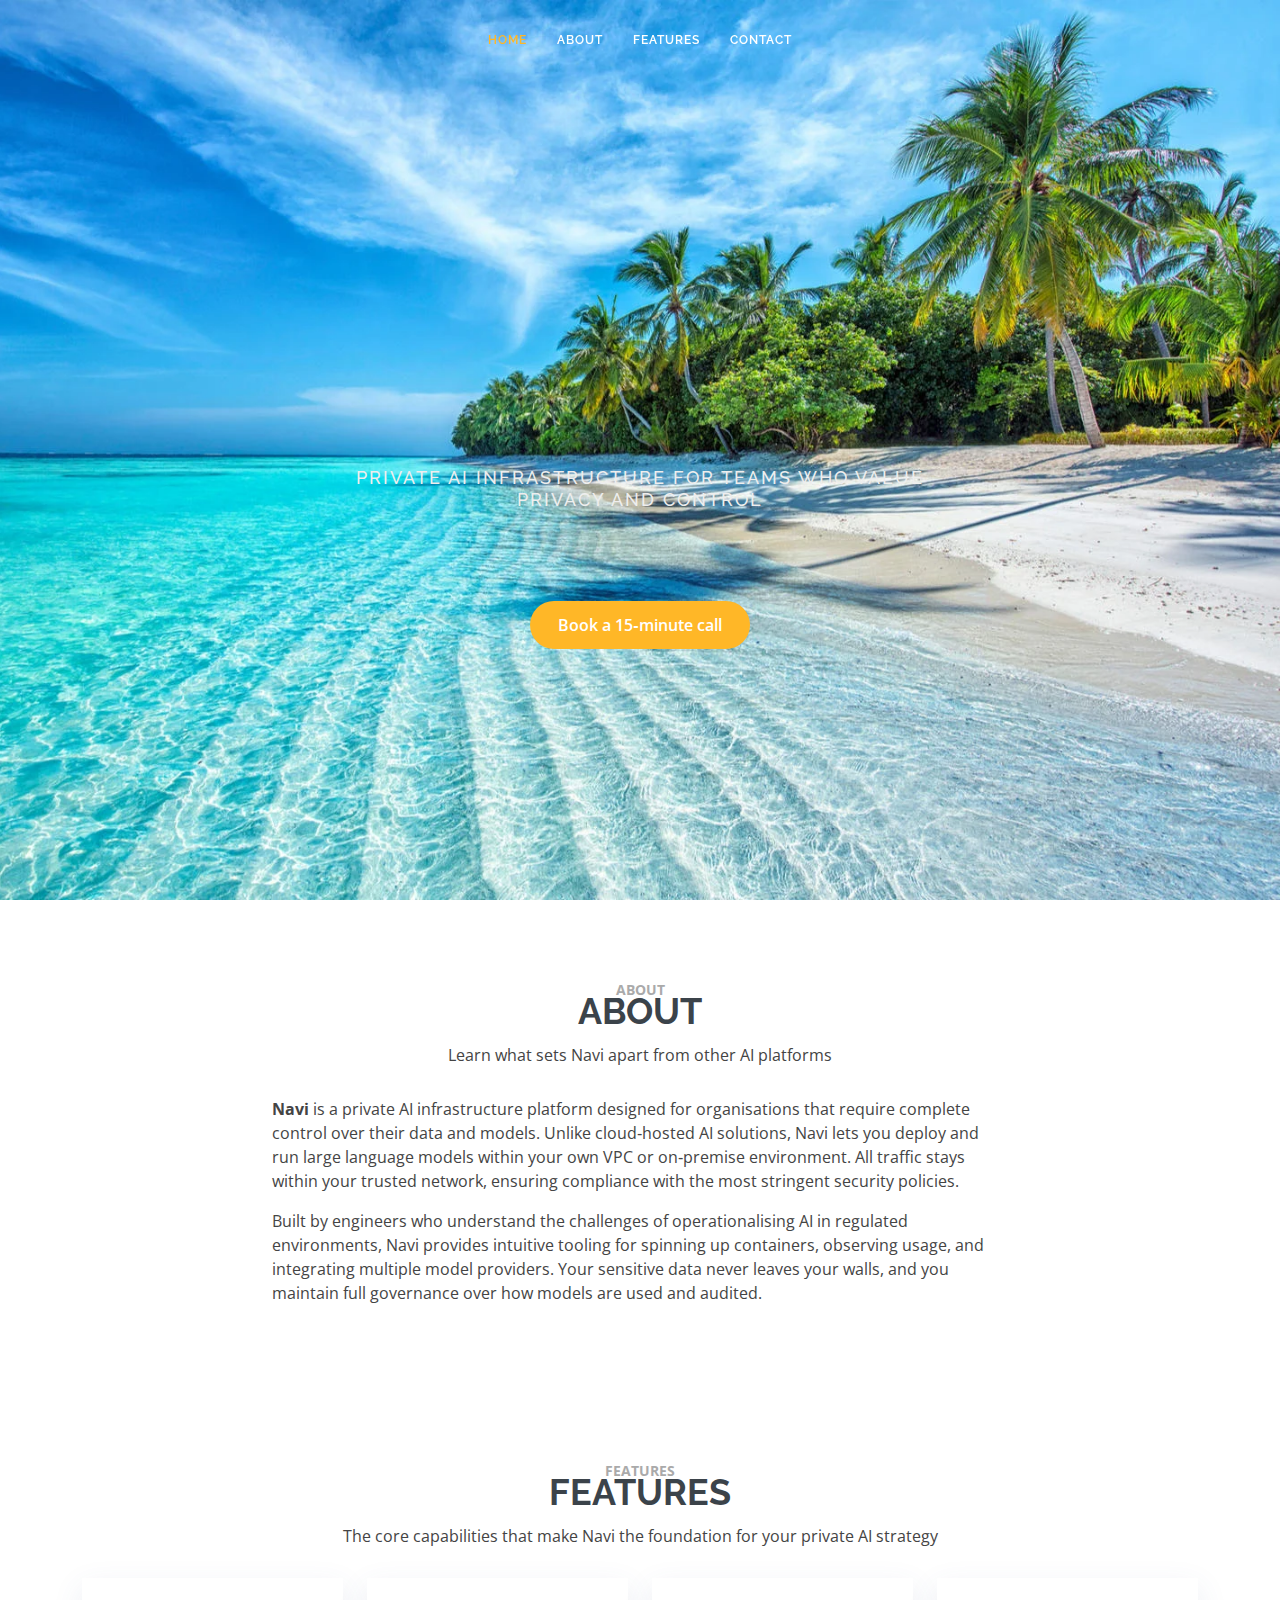
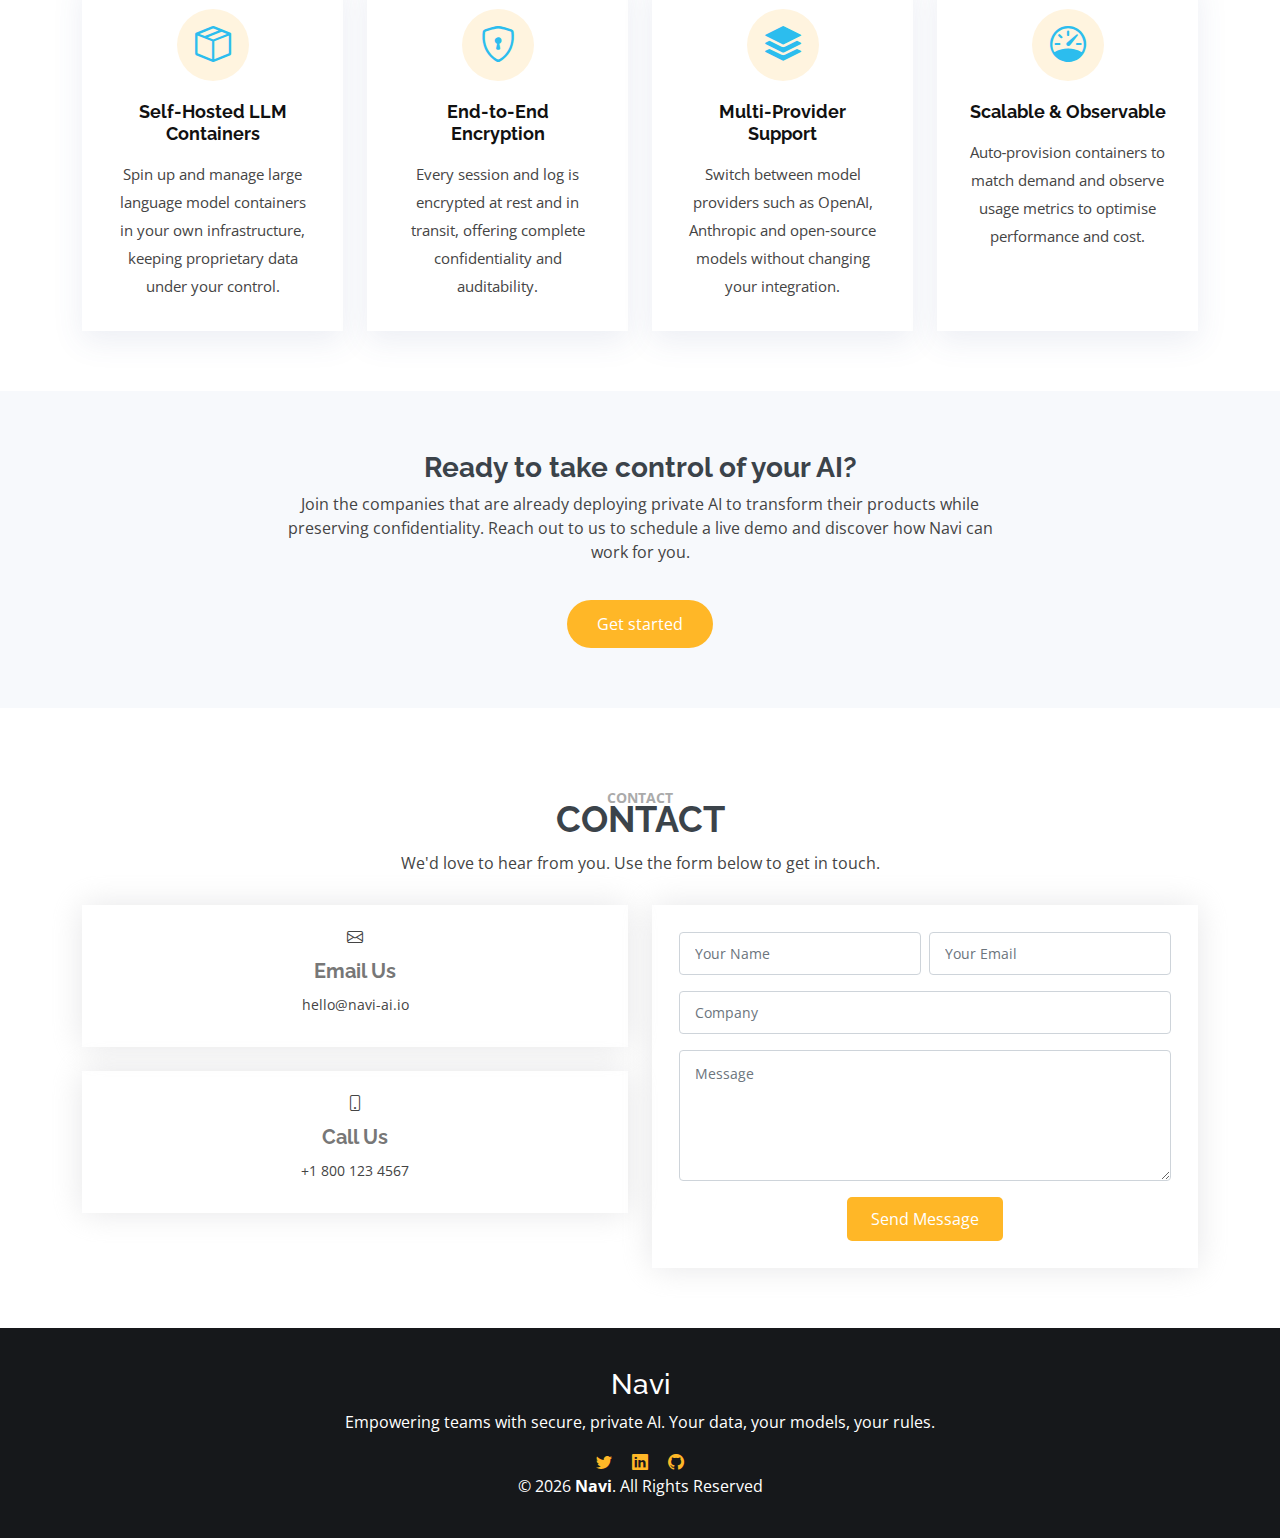
<file: index.html>
<!--
  Navi - One Page Landing Website
  This page refactors the original Bootstrap portfolio template into a clean one‑pager for the Navi project.
  It uses the same vendor CSS files and custom style sheet to preserve the look and feel, while
  completely overhauling the content to speak to Navi’s private AI infrastructure offering.
-->
<!DOCTYPE html>
<html lang="en">

<head>
  <meta charset="utf-8">
  <meta content="width=device-width, initial-scale=1.0" name="viewport">

  <title>Navi – Private AI Infrastructure</title>
  <meta content="Navi empowers organisations to deploy self‑hosted AI with full control and privacy." name="description">
  <meta content="private AI, self hosted LLM, secure AI, enterprise AI platform" name="keywords">

  <!-- Google Fonts -->
  <link href="https://fonts.googleapis.com/css?family=Open+Sans:300,300i,400,400i,600,600i,700,700i|Raleway:300,300i,400,400i,500,500i,600,600i,700,700i|Satisfy" rel="stylesheet">

  <!-- Vendor CSS Files -->
  <!-- We reuse the same Bootstrap and icon styles that powered the original portfolio -->
  <link href="assets/vendor/bootstrap/css/bootstrap.min.css" rel="stylesheet">
  <link href="assets/vendor/bootstrap-icons/bootstrap-icons.css" rel="stylesheet">
  <link href="assets/vendor/boxicons/css/boxicons.min.css" rel="stylesheet">
  <link href="assets/vendor/glightbox/css/glightbox.min.css" rel="stylesheet">
  <link href="assets/vendor/swiper/swiper-bundle.min.css" rel="stylesheet">

  <!-- Main template CSS (from the original project) -->
  <link href="assets/css/style.css" rel="stylesheet">

  <!-- Custom overrides for Navi -->
  <style>
    /* Hero section: override the template’s background image with a modern gradient */
    #hero {
      width: 100%;
      height: 100vh;

      position: relative;
    }

    #hero:before {
      /* Remove the dark overlay from the original template */
      display: none;
    }

    #hero .hero-container {
      position: absolute;
      top: 62%;
      left: 50%;
      transform: translate(-50%, -50%);
      text-align: center;
    }

    #hero h1 {
      font-size: 64px;
      font-family: "Satisfy", serif;
      color: #fff;
      margin-bottom: 10px;
    }

    #hero h2 {
      font-size: 18px;
      color: #eee;
      letter-spacing: 2px;
      text-transform: uppercase;
    }

    #hero .btn-get-started {
      margin-top: 40px;
      padding: 12px 28px;
      font-size: 16px;
      font-weight: 600;
      border-radius: 50px;
      background: #ffb727;
      color: #fff;
      transition: background 0.3s ease;
      display: inline-block;
    }

    #hero .btn-get-started:hover {
      background: #ffc85a;
      color: #fff;
    }

    /* Navi sections */
    .section-title span {
      font-size: 14px;
      text-transform: uppercase;
      color: #aaa;
    }

    .section-title h2 {
      font-size: 36px;
      font-weight: 700;
      margin-bottom: 10px;
      color: #3b434a;
    }

    /* Features (services) custom icons colours to better reflect privacy and tech */
    .features .icon i {
      color: #2cbdee;
    }

    .features .icon-box:hover {
      border-color: #2cbdee;
    }

    .cta {
      background: #f7f9fc;
    }

    .cta h3 {
      font-size: 28px;
      font-weight: 700;
      color: #3b434a;
    }

    .cta .cta-btn {
      background: #ffb727;
      color: #fff;
      padding: 12px 30px;
      border-radius: 50px;
      transition: background 0.3s ease;
      display: inline-block;
      margin-top: 20px;
    }

    .cta .cta-btn:hover {
      background: #ffc85a;
      color: #fff;
    }

    footer {
      background: #16181b;
      padding: 40px 0;
      color: #fff;
      text-align: center;
    }

    footer .social-links a {
      color: #ffb727;
      margin: 0 8px;
      transition: color 0.3s;
    }

    footer .social-links a:hover {
      color: #ffc85a;
    }

    /* Contact form styling */
    #contact .form-control {
      border-radius: 4px;
      box-shadow: none;
      border-color: #ced4da;
    }
  </style>
</head>

<body>

  <!-- ======= Header ======= -->
  <header id="header" class="fixed-top d-flex justify-content-center align-items-center header-transparent">
    <nav id="navbar" class="navbar">
      <ul>
        <li><a class="nav-link scrollto active" href="#hero">Home</a></li>
        <li><a class="nav-link scrollto" href="#about">About</a></li>
        <li><a class="nav-link scrollto" href="#features">Features</a></li>
        <li><a class="nav-link scrollto" href="#contact">Contact</a></li>
      </ul>
      <i class="bi bi-list mobile-nav-toggle"></i>
    </nav><!-- .navbar -->
  </header><!-- End Header -->

  <!-- ======= Hero Section ======= -->
  <section id="hero">
    <div class="hero-container">
      <h2>Private AI infrastructure for teams who value privacy and control</h2>
      <a href="#contact" class="btn-get-started scrollto">Book a 15‑minute call</a>
    </div>
  </section><!-- End Hero -->

  <main id="main">

    <!-- ======= About Section ======= -->
    <section id="about" class="about">
      <div class="container">
        <div class="section-title">
          <span>About</span>
          <h2>About</h2>
          <p>Learn what sets Navi apart from other AI platforms</p>
        </div>
        <div class="row">
          <div class="col-lg-8 offset-lg-2">
            <p>
              <strong>Navi</strong> is a private AI infrastructure platform designed for organisations that require
              complete control over their data and models. Unlike cloud‑hosted AI solutions, Navi lets you deploy and
              run large language models within your own VPC or on‑premise environment. All traffic stays within your
              trusted network, ensuring compliance with the most stringent security policies.
            </p>
            <p>
              Built by engineers who understand the challenges of operationalising AI in regulated environments, Navi
              provides intuitive tooling for spinning up containers, observing usage, and integrating multiple model
              providers. Your sensitive data never leaves your walls, and you maintain full governance over how models
              are used and audited.
            </p>
          </div>
        </div>
      </div>
    </section><!-- End About Section -->

    <!-- ======= Features Section ======= -->
    <section id="features" class="services features">
      <div class="container">
        <div class="section-title">
          <span>Features</span>
          <h2>Features</h2>
          <p>The core capabilities that make Navi the foundation for your private AI strategy</p>
        </div>
        <div class="row">
          <div class="col-md-6 col-lg-3 d-flex align-items-stretch mb-5 mb-lg-0">
            <div class="icon-box">
              <div class="icon"><i class="bi bi-box-seam"></i></div>
              <h4 class="title"><a href="#">Self‑Hosted LLM Containers</a></h4>
              <p class="description">Spin up and manage large language model containers in your own infrastructure,
                keeping proprietary data under your control.</p>
            </div>
          </div>
          <div class="col-md-6 col-lg-3 d-flex align-items-stretch mb-5 mb-lg-0">
            <div class="icon-box">
              <div class="icon"><i class="bi bi-shield-lock"></i></div>
              <h4 class="title"><a href="#">End‑to‑End Encryption</a></h4>
              <p class="description">Every session and log is encrypted at rest and in transit, offering complete
                confidentiality and auditability.</p>
            </div>
          </div>
          <div class="col-md-6 col-lg-3 d-flex align-items-stretch mb-5 mb-lg-0">
            <div class="icon-box">
              <div class="icon"><i class="bi bi-stack"></i></div>
              <h4 class="title"><a href="#">Multi‑Provider Support</a></h4>
              <p class="description">Switch between model providers such as OpenAI, Anthropic and open‑source models
                without changing your integration.</p>
            </div>
          </div>
          <div class="col-md-6 col-lg-3 d-flex align-items-stretch mb-5 mb-lg-0">
            <div class="icon-box">
              <div class="icon"><i class="bi bi-speedometer"></i></div>
              <h4 class="title"><a href="#">Scalable &amp; Observable</a></h4>
              <p class="description">Auto‑provision containers to match demand and observe usage metrics to optimise
                performance and cost.</p>
            </div>
          </div>
        </div>
      </div>
    </section><!-- End Features Section -->

    <!-- ======= Call To Action Section ======= -->
    <section id="cta" class="cta">
      <div class="container">
        <div class="row justify-content-center">
          <div class="col-lg-8 text-center">
            <h3>Ready to take control of your AI?</h3>
            <p>
              Join the companies that are already deploying private AI to transform their products while
              preserving confidentiality. Reach out to us to schedule a live demo and discover how Navi can work
              for you.
            </p>
            <a class="cta-btn" href="#contact">Get started</a>
          </div>
        </div>
      </div>
    </section><!-- End Call To Action Section -->

    <!-- ======= Contact Section ======= -->
    <section id="contact" class="contact">
      <div class="container">
        <div class="section-title">
          <span>Contact</span>
          <h2>Contact</h2>
          <p>We'd love to hear from you. Use the form below to get in touch.</p>
        </div>
        <div class="row">
          <div class="col-lg-6">
            <div class="info-box mb-4">
              <i class="bi bi-envelope"></i>
              <h3>Email Us</h3>
              <p>hello@navi-ai.io</p>
            </div>
            <div class="info-box mb-4">
              <i class="bi bi-phone"></i>
              <h3>Call Us</h3>
              <p>+1 800 123 4567</p>
            </div>
          </div>
          <div class="col-lg-6">
            <form action="#" method="post" class="php-email-form">
              <div class="row gy-2 gx-md-2">
                <div class="col-md-6 form-group">
                  <input type="text" name="name" class="form-control" id="name" placeholder="Your Name"
                    required>
                </div>
                <div class="col-md-6 form-group">
                  <input type="email" class="form-control" name="email" id="email" placeholder="Your Email"
                    required>
                </div>
              </div>
              <div class="form-group mt-3">
                <input type="text" class="form-control" name="company" id="company" placeholder="Company">
              </div>
              <div class="form-group mt-3">
                <textarea class="form-control" name="message" rows="5" placeholder="Message" required></textarea>
              </div>
              <div class="text-center mt-3"><button type="submit" class="btn btn-primary">Send Message</button></div>
            </form>
          </div>
        </div>
      </div>
    </section><!-- End Contact Section -->

  </main><!-- End #main -->

  <!-- ======= Footer ======= -->
  <footer>
    <div class="container">
      <h3>Navi</h3>
      <p>Empowering teams with secure, private AI. Your data, your models, your rules.</p>
      <div class="social-links">
        <a href="#" class="twitter"><i class="bi bi-twitter"></i></a>
        <a href="#" class="linkedin"><i class="bi bi-linkedin"></i></a>
        <a href="#" class="github"><i class="bi bi-github"></i></a>
      </div>
      <div class="copyright">
        &copy; <span id="year"></span> <strong><span>Navi</span></strong>. All Rights Reserved
      </div>
    </div>
  </footer><!-- End Footer -->

  <!-- Vendor JS Files -->
  <!-- Include Bootstrap JS for optional interactive components such as nav toggles -->
  <script src="https://cdn.jsdelivr.net/npm/bootstrap@5.2.3/dist/js/bootstrap.bundle.min.js" defer></script>
  <script>
    // Dynamically insert current year into the footer
    document.getElementById('year').textContent = new Date().getFullYear();
  </script>
</body>

</html>
</file>
<file: assets/css/style.css>
/**
* Template Name: Laura
* Updated: Mar 10 2023 with Bootstrap v5.2.3
* Template URL: https://bootstrapmade.com/laura-free-creative-bootstrap-theme/
* Author: BootstrapMade.com
* License: https://bootstrapmade.com/license/
*/

/*--------------------------------------------------------------
# General
--------------------------------------------------------------*/
body {
  font-family: "Open Sans", sans-serif;
  color: #444444;
}

a {
  color: #ffb727;
  text-decoration: none;
}

a:hover {
  color: #ffc85a;
  text-decoration: none;
}

h1,
h2,
h3,
h4,
h5,
h6 {
  font-family: "Raleway", sans-serif;
}

/*--------------------------------------------------------------
# Back to top button
--------------------------------------------------------------*/
.back-to-top {
  position: fixed;
  visibility: hidden;
  opacity: 0;
  right: 15px;
  bottom: 15px;
  z-index: 996;
  background: #ffb727;
  width: 40px;
  height: 40px;
  border-radius: 4px;
  transition: all 0.4s;
}

.back-to-top i {
  font-size: 28px;
  color: #fff;
  line-height: 0;
}

.back-to-top:hover {
  background: #ffc550;
  color: #fff;
}

.back-to-top.active {
  visibility: visible;
  opacity: 1;
}

/*--------------------------------------------------------------
# Header
--------------------------------------------------------------*/
#header {
  z-index: 997;
  transition: all 0.5s;
  height: 80px;
  background: rgba(25, 28, 31, 0.8);
}

#header.header-transparent {
  background: transparent;
}

#header.header-scrolled {
  height: 60px;
  background: rgba(25, 28, 31, 0.8);
}

/*--------------------------------------------------------------
# Navigation Menu
--------------------------------------------------------------*/
/**
* Desktop Navigation 
*/
.navbar {
  padding: 0;
}

.navbar ul {
  margin: 0;
  padding: 0;
  display: flex;
  list-style: none;
  align-items: center;
}

.navbar li {
  position: relative;
}

.navbar a,
.navbar a:focus {
  display: flex;
  align-items: center;
  justify-content: space-between;
  padding: 10px 15px;
  color: #fff;
  white-space: nowrap;
  transition: 0.3s;
  font-size: 12px;
  font-family: "Raleway", sans-serif;
  text-transform: uppercase;
  font-weight: 600;
  letter-spacing: 1px;
}

.navbar a i,
.navbar a:focus i {
  font-size: 12px;
  line-height: 0;
  margin-left: 5px;
}

.navbar a:hover,
.navbar .active,
.navbar .active:focus,
.navbar li:hover>a {
  color: #ffb727;
}

.navbar .dropdown ul {
  display: block;
  position: absolute;
  left: 14px;
  top: calc(100% + 30px);
  margin: 0;
  padding: 10px 0;
  z-index: 99;
  opacity: 0;
  visibility: hidden;
  background: #fff;
  box-shadow: 0px 0px 30px rgba(127, 137, 161, 0.25);
  transition: 0.3s;
  border-radius: 4px;
}

.navbar .dropdown ul li {
  min-width: 200px;
}

.navbar .dropdown ul a {
  padding: 10px 20px;
  font-size: 14px;
  text-transform: none;
  font-weight: 400;
  color: #3b434a;
  letter-spacing: 1px;
}

.navbar .dropdown ul a i {
  font-size: 12px;
}

.navbar .dropdown ul a:hover,
.navbar .dropdown ul .active:hover,
.navbar .dropdown ul li:hover>a {
  color: #ffb727;
}

.navbar .dropdown:hover>ul {
  opacity: 1;
  top: 100%;
  visibility: visible;
}

.navbar .dropdown .dropdown ul {
  top: 0;
  left: calc(100% - 30px);
  visibility: hidden;
}

.navbar .dropdown .dropdown:hover>ul {
  opacity: 1;
  top: 0;
  left: 100%;
  visibility: visible;
}

@media (max-width: 1366px) {
  .navbar .dropdown .dropdown ul {
    left: -90%;
  }

  .navbar .dropdown .dropdown:hover>ul {
    left: -100%;
  }
}

/**
* Mobile Navigation 
*/
.mobile-nav-toggle {
  color: #fff;
  font-size: 28px;
  cursor: pointer;
  display: none;
  line-height: 0;
  transition: 0.5s;
}

@media (max-width: 991px) {
  .mobile-nav-toggle {
    display: block;
  }

  .navbar ul {
    display: none;
  }
}

.navbar-mobile {
  position: fixed;
  overflow: hidden;
  top: 0;
  right: 0;
  left: 0;
  bottom: 0;
  background: rgba(36, 41, 46, 0.9);
  transition: 0.3s;
  z-index: 999;
}

.navbar-mobile .mobile-nav-toggle {
  position: absolute;
  top: 15px;
  right: 15px;
}

.navbar-mobile ul {
  display: block;
  position: absolute;
  top: 55px;
  right: 15px;
  bottom: 15px;
  left: 15px;
  padding: 10px 0;
  border-radius: 10px;
  background-color: #fff;
  overflow-y: auto;
  transition: 0.3s;
}

.navbar-mobile a,
.navbar-mobile a:focus {
  padding: 10px 20px;
  font-size: 14px;
  color: #3b434a;
}

.navbar-mobile a:hover,
.navbar-mobile .active,
.navbar-mobile li:hover>a {
  color: #ffb727;
}

.navbar-mobile .getstarted,
.navbar-mobile .getstarted:focus {
  margin: 15px;
}

.navbar-mobile .dropdown ul {
  position: static;
  display: none;
  margin: 10px 20px;
  padding: 10px 0;
  z-index: 99;
  opacity: 1;
  visibility: visible;
  background: #fff;
  box-shadow: 0px 0px 30px rgba(127, 137, 161, 0.25);
}

.navbar-mobile .dropdown ul li {
  min-width: 200px;
}

.navbar-mobile .dropdown ul a {
  padding: 10px 20px;
}

.navbar-mobile .dropdown ul a i {
  font-size: 12px;
}

.navbar-mobile .dropdown ul a:hover,
.navbar-mobile .dropdown ul .active:hover,
.navbar-mobile .dropdown ul li:hover>a {
  color: #ffb727;
}

.navbar-mobile .dropdown>.dropdown-active {
  display: block;
}

/*--------------------------------------------------------------
# Hero Section
--------------------------------------------------------------*/
#hero {
  width: 100%;
  height: 100vh;
  background: url("../img/homework/images/island.png") top right;
  background-size: cover;
  position: relative;
}

#hero:before {
  content: "";
  background: rgba(0, 0, 0, 0.65);
  position: absolute;
  bottom: 0;
  top: 0;
  left: 0;
  right: 0;
}

#hero .hero-container {
  position: absolute;
  bottom: 0;
  top: 0;
  left: 0;
  right: 0;
  display: flex;
  justify-content: center;
  align-items: center;
  flex-direction: column;
  padding: 0 15px;
}

#hero h1 {
  margin: 0 0 10px 0;
  font-size: 64px;
  font-family: "Satisfy", serif;
  color: #fff;
}

#hero h2 {
  color: #eee;
  margin-bottom: 50px;
  font-size: 13px;
  font-weight: 500;
  letter-spacing: 1px;
  text-transform: uppercase;
}

#hero .btn-scroll {
  transition: 0.4s;
  color: rgba(255, 255, 255, 0.6);
  animation: up-down 1s ease-in-out infinite alternate-reverse both;
}

#hero .btn-scroll i {
  font-size: 48px;
}

#hero .btn-scroll:hover {
  color: #ffb727;
}

@media (min-width: 1024px) {
  #hero {
    background-attachment: fixed;
  }
}

@media (max-width: 575px) {
  #hero h1 {
    font-size: 40px;
  }

  #hero h2 {
    text-align: center;
    margin-bottom: 30px;
  }
}

@keyframes up-down {
  0% {
    transform: translateY(5px);
  }

  100% {
    transform: translateY(-5px);
  }
}

/*--------------------------------------------------------------
# Sections General
--------------------------------------------------------------*/
section {
  padding: 60px 0;
}

.section-bg {
  background-color: white;
}

.section-title {
  text-align: center;
  padding: 30px 0;
  position: relative;
}

.section-title h2 {
  font-size: 32px;
  font-weight: 700;
  text-transform: uppercase;
  margin-bottom: 20px;
  padding-bottom: 0;
  color: #3b434a;
  position: relative;
  z-index: 2;
}

.section-title span {
  position: absolute;
  top: 30px;
  color: #eef0f2;
  left: 0;
  right: 0;
  z-index: 1;
  font-weight: 700;
  font-size: 52px;
  text-transform: uppercase;
  line-height: 0;
}

.section-title p {
  margin-bottom: 0;
  position: relative;
  z-index: 2;
}

@media (max-width: 575px) {
  .section-title h2 {
    font-size: 28px;
    margin-bottom: 15px;
  }

  .section-title span {
    font-size: 38px;
  }
}

/*--------------------------------------------------------------
# Breadcrumbs
--------------------------------------------------------------*/
.breadcrumbs {
  padding: 20px 0;
  background-color: #f4f5f6;
  min-height: 40px;
  margin-top: 78px;
}

@media (max-width: 992px) {
  .breadcrumbs {
    margin-top: 60px;
  }
}

.breadcrumbs h2 {
  font-size: 24px;
  font-weight: 300;
  margin: 0;
}

@media (max-width: 992px) {
  .breadcrumbs h2 {
    margin: 0 0 10px 0;
  }
}

.breadcrumbs ol {
  display: flex;
  flex-wrap: wrap;
  list-style: none;
  padding: 0;
  margin: 0;
  font-size: 14px;
}

.breadcrumbs ol li+li {
  padding-left: 10px;
}

.breadcrumbs ol li+li::before {
  display: inline-block;
  padding-right: 10px;
  color: #6c757d;
  content: "/";
}

@media (max-width: 768px) {
  .breadcrumbs .d-flex {
    display: block !important;
  }

  .breadcrumbs ol {
    display: block;
  }

  .breadcrumbs ol li {
    display: inline-block;
  }
}

/*--------------------------------------------------------------
# About Me
--------------------------------------------------------------*/
.about .content h3 {
  font-weight: 700;
  font-size: 26px;
  color: #3b434a;
  text-transform: uppercase;
}

.about .content ul {
  list-style: none;
  padding: 0;
}

.about .content ul li {
  margin-bottom: 20px;
  display: flex;
  align-items: center;
}

.about .content ul strong {
  margin-right: 10px;
}

.about .content ul i {
  font-size: 16px;
  margin-right: 5px;
  color: #ffb727;
  line-height: 0;
}

.about .content p:last-child {
  margin-bottom: 0;
}

.about .content .count-box {
  width: 100%;
}

.about .content .count-box i {
  display: block;
  font-size: 36px;
  color: #ffb727;
  float: left;
  line-height: 0;
}

.about .content .count-box span {
  font-size: 36px;
  line-height: 30px;
  display: block;
  font-weight: 700;
  color: #3b434a;
  margin-left: 50px;
}

.about .content .count-box p {
  padding: 15px 0 0 0;
  margin: 0 0 0 50px;
  font-family: "Raleway", sans-serif;
  font-size: 14px;
  color: #5d6a75;
}

.about .content .count-box a {
  font-weight: 600;
  display: block;
  margin-top: 20px;
  color: #5d6a75;
  font-size: 15px;
  font-family: "Satisfy", serif;
  transition: ease-in-out 0.3s;
}

.about .content .count-box a:hover {
  color: #82909c;
}

.about .image {
  background: url("../img/homework/images/drew2.jpg") center center no-repeat;
  background-size: cover;
  min-height: 500px;
}

.about .skills-content {
  margin-top: 30px;
}

.about .skills-content .progress {
  height: 60px;
  display: block;
  background: none;
  border-radius: 0;
}

.about .skills-content .progress .skill {
  padding: 10px 0;
  margin: 0 0 6px 0;
  text-transform: uppercase;
  display: block;
  font-weight: 700;
  font-family: "Raleway", sans-serif;
  color: #3b434a;
}

.about .skills-content .progress .skill .val {
  float: right;
  font-style: normal;
}

.about .skills-content .progress-bar-wrap {
  background: #e6e8eb;
}

.about .skills-content .progress-bar {
  width: 1px;
  height: 10px;
  transition: 0.9s;
  background-color: #ffb727;
}

/*--------------------------------------------------------------
# My Resume
--------------------------------------------------------------*/
.resume .resume-title {
  font-size: 26px;
  font-weight: 700;
  margin-top: 20px;
  margin-bottom: 20px;
  color: #3b434a;
}

.resume .resume-item {
  padding: 0 0 20px 20px;
  margin-top: -2px;
  border-left: 2px solid #82909c;
  position: relative;
}

.resume .resume-item h4 {
  line-height: 18px;
  font-size: 16px;
  font-weight: 700;
  text-transform: uppercase;
  color: #ffb727;
  margin-bottom: 10px;
}

.resume .resume-item h5 {
  font-size: 16px;
  background: #eef0f2;
  padding: 5px 15px;
  display: inline-block;
  font-weight: 600;
  margin-bottom: 10px;
}

.resume .resume-item ul {
  padding-left: 20px;
}

.resume .resume-item ul li {
  padding-bottom: 10px;
}

.resume .resume-item:last-child {
  padding-bottom: 0;
}

.resume .resume-item::before {
  content: "";
  position: absolute;
  width: 16px;
  height: 16px;
  border-radius: 50px;
  left: -9px;
  top: 0;
  background: #fff;
  border: 2px solid #82909c;
}

/*--------------------------------------------------------------
# My Services
--------------------------------------------------------------*/
.services .icon-box {
  padding: 30px;
  position: relative;
  overflow: hidden;
  background: #fff;
  box-shadow: 0 10px 29px 0 rgba(68, 88, 144, 0.1);
  transition: all 0.3s ease-in-out;
  text-align: center;
  border: 1px solid #fff;
}

.services .icon {
  margin: 0 auto 20px auto;
  padding-top: 17px;
  display: inline-block;
  text-align: center;
  border-radius: 50%;
  width: 72px;
  height: 72px;
  background: #fff4df;
}

.services .icon i {
  font-size: 36px;
  line-height: 1;
  color: #ffb727;
}

.services .title {
  font-weight: 700;
  margin-bottom: 15px;
  font-size: 18px;
}

.services .title a {
  color: #111;
  transition: 0.3s;
}

.services .description {
  font-size: 15px;
  line-height: 28px;
  margin-bottom: 0;
}

.services .icon-box:hover {
  border-color: #ffb727;
}

.services .icon-box:hover .title a {
  color: #ffb727;
}

/*--------------------------------------------------------------
# Testimonials
--------------------------------------------------------------*/
.testimonials {
  padding: 80px 0;
  background: url("../img/testimonials-bg.jpg") no-repeat;
  background-position: center center;
  background-size: cover;
  position: relative;
}

.testimonials::before {
  content: "";
  position: absolute;
  left: 0;
  right: 0;
  top: 0;
  bottom: 0;
  background: rgba(14, 16, 17, 0.7);
}

.testimonials .section-header {
  margin-bottom: 40px;
}

.testimonials .testimonials-carousel,
.testimonials .testimonials-slider {
  overflow: hidden;
}

.testimonials .testimonial-item {
  text-align: center;
  color: #fff;
}

.testimonials .testimonial-item .testimonial-img {
  width: 100px;
  border-radius: 50%;
  border: 6px solid rgba(255, 255, 255, 0.15);
  margin: 0 auto;
}

.testimonials .testimonial-item h3 {
  font-size: 20px;
  font-weight: bold;
  margin: 10px 0 5px 0;
  color: #fff;
}

.testimonials .testimonial-item h4 {
  font-size: 14px;
  color: #ddd;
  margin: 0 0 15px 0;
}

.testimonials .testimonial-item .quote-icon-left,
.testimonials .testimonial-item .quote-icon-right {
  color: rgba(255, 255, 255, 0.4);
  font-size: 26px;
}

.testimonials .testimonial-item .quote-icon-left {
  display: inline-block;
  left: -5px;
  position: relative;
}

.testimonials .testimonial-item .quote-icon-right {
  display: inline-block;
  right: -5px;
  position: relative;
  top: 10px;
}

.testimonials .testimonial-item p {
  font-style: italic;
  margin: 0 auto 15px auto;
  color: #eee;
}

.testimonials .swiper-pagination {
  margin-top: 20px;
  position: relative;
}

.testimonials .swiper-pagination .swiper-pagination-bullet {
  width: 12px;
  height: 12px;
  opacity: 1;
  background-color: rgba(255, 255, 255, 0.4);
}

.testimonials .swiper-pagination .swiper-pagination-bullet-active {
  background-color: #ffb727;
}

@media (min-width: 992px) {
  .testimonials .testimonial-item p {
    width: 80%;
  }
}

/*--------------------------------------------------------------
# My Portfolio
--------------------------------------------------------------*/
.portfolio #portfolio-flters {
  list-style: none;
  margin-bottom: 20px;
}

.portfolio #portfolio-flters li {
  cursor: pointer;
  display: inline-block;
  margin: 0 10px 10px 10px;
  font-size: 15px;
  font-weight: 600;
  line-height: 1;
  padding: 7px 10px;
  text-transform: uppercase;
  color: #444444;
  transition: all 0.3s ease-in-out;
  border: 2px solid #fff;
}

.portfolio #portfolio-flters li:hover,
.portfolio #portfolio-flters li.filter-active {
  color: #f3a200;
  border-color: #ffb727;
}

.portfolio .portfolio-item {
  margin-bottom: 30px;
}

.portfolio .portfolio-item .portfolio-img {
  overflow: hidden;
}

.portfolio .portfolio-item .portfolio-img img {
  transition: all 0.8s ease-in-out;
}

.portfolio .portfolio-item .portfolio-info {
  opacity: 0;
  position: absolute;
  left: 15px;
  bottom: 0;
  z-index: 3;
  right: 15px;
  transition: all ease-in-out 0.3s;
  background: rgba(0, 0, 0, 0.5);
  padding: 10px 15px;
}

.portfolio .portfolio-item .portfolio-info h4 {
  font-size: 18px;
  color: #fff;
  font-weight: 600;
  color: #fff;
  margin-bottom: 0px;
}

.portfolio .portfolio-item .portfolio-info p {
  color: rgba(255, 255, 255, 0.8);
  font-size: 14px;
  margin-bottom: 0;
}

.portfolio .portfolio-item .portfolio-info .preview-link,
.portfolio .portfolio-item .portfolio-info .details-link {
  position: absolute;
  right: 40px;
  font-size: 24px;
  top: calc(50% - 18px);
  color: #fff;
  transition: 0.3s;
}

.portfolio .portfolio-item .portfolio-info .preview-link:hover,
.portfolio .portfolio-item .portfolio-info .details-link:hover {
  color: #ffc041;
}

.portfolio .portfolio-item .portfolio-info .details-link {
  right: 10px;
}

.portfolio .portfolio-item:hover .portfolio-img img {
  transform: scale(1.2);
}

.portfolio .portfolio-item:hover .portfolio-info {
  opacity: 1;
}

/*--------------------------------------------------------------
# Portfolio Details
--------------------------------------------------------------*/
.portfolio-details {
  padding-top: 40px;
}

.portfolio-details .portfolio-details-slider img {
  width: 100%;
}

.portfolio-details .portfolio-details-slider .swiper-pagination {
  margin-top: 20px;
  position: relative;
}

.portfolio-details .portfolio-details-slider .swiper-pagination .swiper-pagination-bullet {
  width: 12px;
  height: 12px;
  background-color: #fff;
  opacity: 1;
  border: 1px solid #ffb727;
}

.portfolio-details .portfolio-details-slider .swiper-pagination .swiper-pagination-bullet-active {
  background-color: #ffb727;
}

.portfolio-details .portfolio-info {
  padding: 30px;
  box-shadow: 0px 0 30px rgba(59, 67, 74, 0.08);
}

.portfolio-details .portfolio-info h3 {
  font-size: 22px;
  font-weight: 700;
  margin-bottom: 20px;
  padding-bottom: 20px;
  border-bottom: 1px solid #eee;
}

.portfolio-details .portfolio-info ul {
  list-style: none;
  padding: 0;
  font-size: 15px;
}

.portfolio-details .portfolio-info ul li+li {
  margin-top: 10px;
}

.portfolio-details .portfolio-description {
  padding-top: 30px;
}

.portfolio-details .portfolio-description h2 {
  font-size: 26px;
  font-weight: 700;
  margin-bottom: 20px;
}

.portfolio-details .portfolio-description p {
  padding: 0;
}

/*--------------------------------------------------------------
# Pricing
--------------------------------------------------------------*/
.pricing .box {
  padding: 20px;
  background: #fff;
  text-align: center;
  box-shadow: 0px 0px 4px rgba(0, 0, 0, 0.12);
  border-radius: 5px;
  position: relative;
  overflow: hidden;
}

.pricing h3 {
  font-weight: 400;
  margin: -20px -20px 20px -20px;
  padding: 20px 15px;
  font-size: 16px;
  font-weight: 600;
  color: #777777;
  background: #f8f8f8;
}

.pricing h4 {
  font-size: 36px;
  color: #ffb727;
  font-weight: 600;
  font-family: "Open Sans", sans-serif;
  margin-bottom: 20px;
}

.pricing h4 sup {
  font-size: 20px;
  top: -12px;
  left: -3px;
}

.pricing h4 span {
  color: #bababa;
  font-size: 16px;
  font-weight: 300;
}

.pricing ul {
  padding: 0;
  list-style: none;
  color: #444444;
  text-align: center;
  line-height: 20px;
  font-size: 14px;
}

.pricing ul li {
  padding-bottom: 16px;
}

.pricing ul i {
  color: #ffb727;
  font-size: 18px;
  padding-right: 4px;
}

.pricing ul .na {
  color: #ccc;
  text-decoration: line-through;
}

.pricing .btn-wrap {
  margin: 20px -20px -20px -20px;
  padding: 20px 15px;
  background: #f8f8f8;
  text-align: center;
}

.pricing .btn-buy {
  background: #ffb727;
  display: inline-block;
  padding: 8px 35px;
  border-radius: 4px;
  color: #fff;
  transition: none;
  font-size: 14px;
  font-weight: 400;
  font-family: "Raleway", sans-serif;
  font-weight: 600;
  transition: 0.3s;
}

.pricing .btn-buy:hover {
  background: #ffc85a;
}

.pricing .featured h3 {
  color: #fff;
  background: #ffb727;
}

.pricing .advanced {
  width: 200px;
  position: absolute;
  top: 18px;
  right: -68px;
  transform: rotate(45deg);
  z-index: 1;
  font-size: 14px;
  padding: 1px 0 3px 0;
  background: #ffb727;
  color: #fff;
}

/*--------------------------------------------------------------
# Contact Me
--------------------------------------------------------------*/
.contact .info-box {
  color: #444444;
  text-align: center;
  box-shadow: 0 0 30px rgba(214, 215, 216, 0.6);
  padding: 20px 0 30px 0;
}

.contact .info-box i.bx {
  font-size: 24px;
  color: #ffb727;
  border-radius: 50%;
  padding: 15px;
  background: #fff6e4;
}

.contact .info-box h3 {
  font-size: 20px;
  color: #777777;
  font-weight: 700;
  margin: 10px 0;
}

.contact .info-box p {
  padding: 0;
  line-height: 24px;
  font-size: 14px;
  margin-bottom: 0;
}

.contact .social-links {
  margin-top: 15px;
  display: flex;
  justify-content: center;
}

.contact .social-links a {
  font-size: 18px;
  display: inline-block;
  color: #687683;
  line-height: 1;
  margin: 0 8px;
  transition: 0.3s;
  padding: 14px;
  border-radius: 50px;
  border: 1px solid #dde1e4;
}

.contact .social-links a:hover {
  color: #fff;
  border-color: #ffb727;
  background: #ffb727;
}

.contact .php-email-form {
  box-shadow: 0 0 30px rgba(214, 215, 216, 0.6);
  padding: 27px;
}

.contact .php-email-form .validate {
  display: none;
  color: red;
  margin: 0 0 15px 0;
  font-weight: 400;
  font-size: 13px;
}

.contact .php-email-form .error-message {
  display: none;
  color: #fff;
  background: #ed3c0d;
  text-align: left;
  padding: 15px;
  font-weight: 600;
}

.contact .php-email-form .error-message br+br {
  margin-top: 25px;
}

.contact .php-email-form .sent-message {
  display: none;
  color: #fff;
  background: #18d26e;
  text-align: center;
  padding: 15px;
  font-weight: 600;
}

.contact .php-email-form .loading {
  display: none;
  background: #fff;
  text-align: center;
  padding: 15px;
}

.contact .php-email-form .loading:before {
  content: "";
  display: inline-block;
  border-radius: 50%;
  width: 24px;
  height: 24px;
  margin: 0 10px -6px 0;
  border: 3px solid #18d26e;
  border-top-color: #eee;
  animation: animate-loading 1s linear infinite;
}

.contact .php-email-form input,
.contact .php-email-form textarea {
  border-radius: 0;
  box-shadow: none;
  font-size: 14px;
}

.contact .php-email-form input::focus,
.contact .php-email-form textarea::focus {
  background-color: #ffb727;
}

.contact .php-email-form input {
  padding: 10px 15px;
}

.contact .php-email-form textarea {
  padding: 12px 15px;
}

.contact .php-email-form button[type=submit] {
  background: #ffb727;
  border: 0;
  padding: 10px 24px;
  color: #fff;
  transition: 0.4s;
  border-radius: 5px;
}

.contact .php-email-form button[type=submit]:hover {
  background: #ffc85a;
}

@keyframes animate-loading {
  0% {
    transform: rotate(0deg);
  }

  100% {
    transform: rotate(360deg);
  }
}

/*--------------------------------------------------------------
# Footer
--------------------------------------------------------------*/
#footer {
  background: url("../img/footer-bg.jpg") top center no-repeat;
  background-size: cover;
  color: #fff;
  font-size: 14px;
  text-align: center;
  padding: 80px 0;
  position: relative;
}

#footer::before {
  content: "";
  position: absolute;
  left: 0;
  right: 0;
  top: 0;
  bottom: 0;
  background: rgba(0, 0, 0, 0.6);
}

#footer .container {
  position: relative;
}

#footer h3 {
  font-size: 36px;
  font-weight: 700;
  color: #fff;
  position: relative;
  font-family: "Satisfy", serif;
  padding: 0;
  margin: 0 0 15px 0;
}

#footer p {
  font-size: 15;
  font-style: italic;
  padding: 0;
  margin: 0 0 40px 0;
}

#footer .social-links {
  margin: 0 0 40px 0;
}

#footer .social-links a {
  font-size: 18px;
  display: inline-block;
  background: #ffb727;
  color: #fff;
  line-height: 1;
  padding: 8px 0;
  margin-right: 4px;
  border-radius: 50%;
  text-align: center;
  width: 36px;
  height: 36px;
  transition: 0.3s;
}

#footer .social-links a:hover {
  background: #f3a200;
  color: #fff;
  text-decoration: none;
}

#footer .copyright {
  margin: 0 0 5px 0;
}

#footer .credits {
  font-size: 13px;
}
</file>
